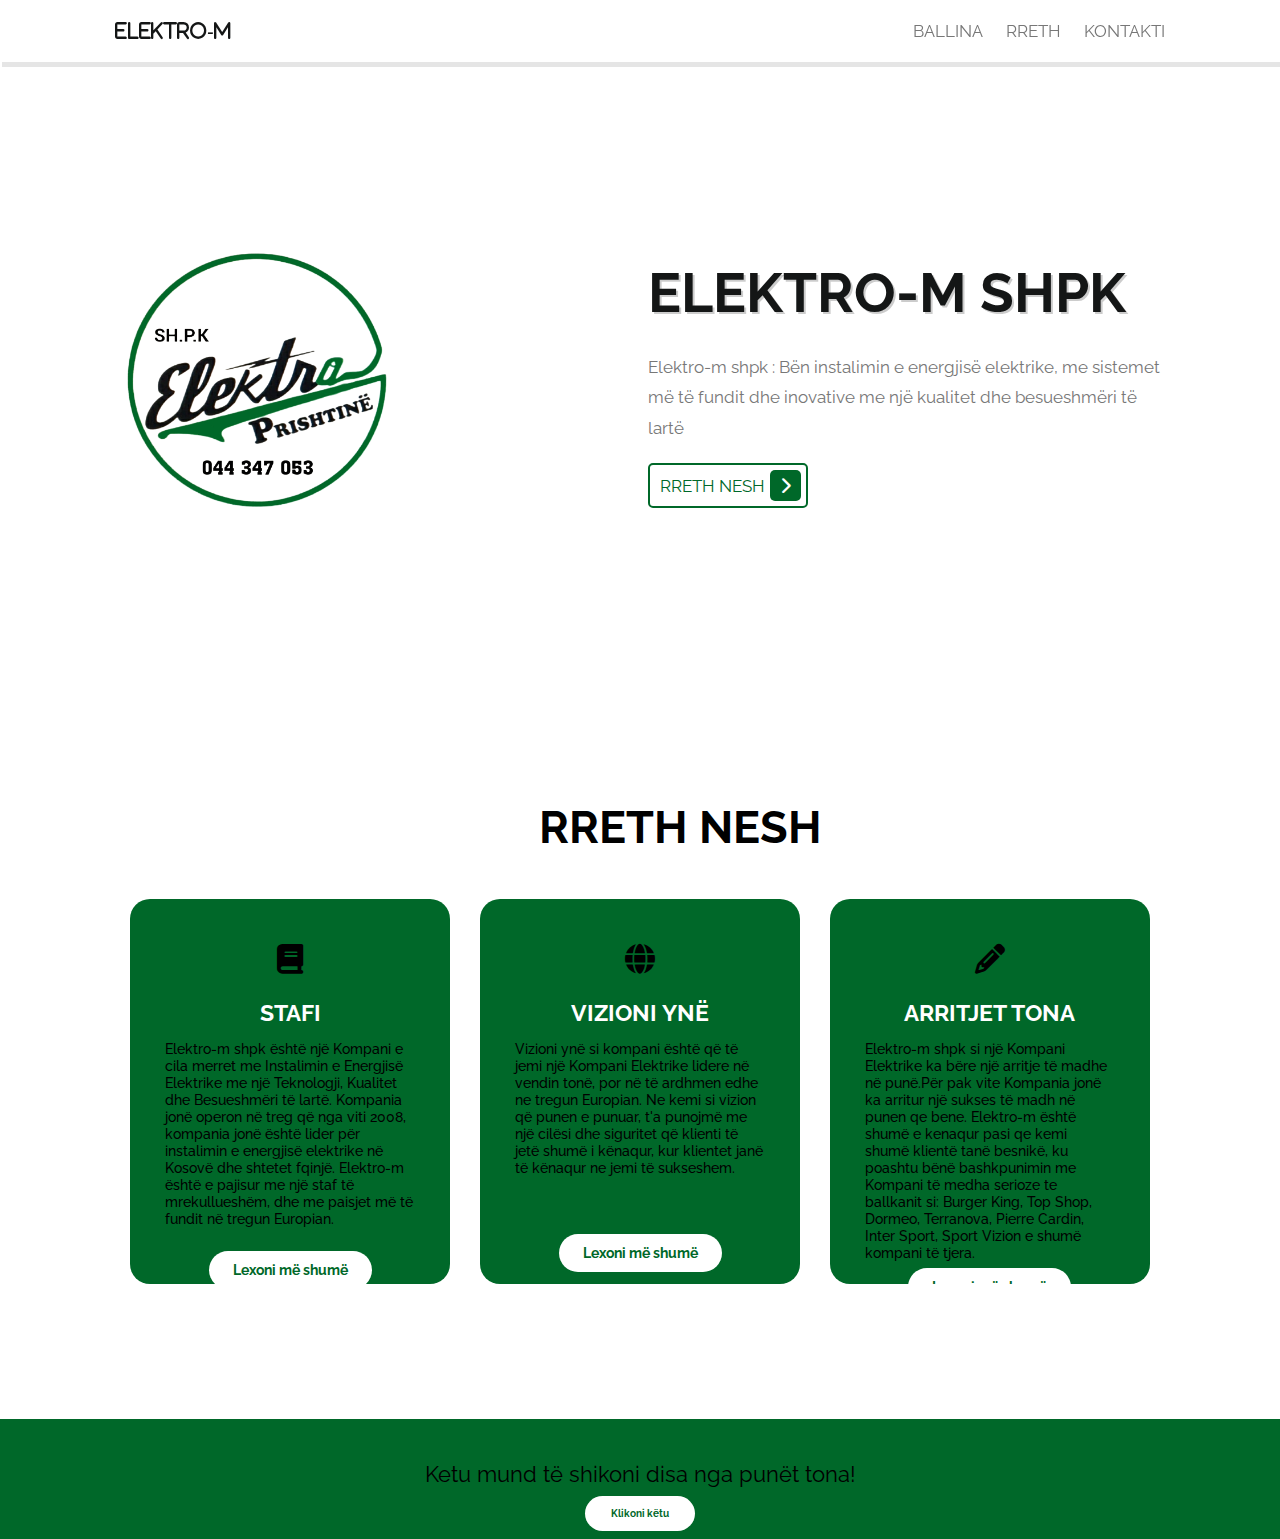
<file: index.html>
<!DOCTYPE html>
<html lang="en">
<head>
    <meta charset="UTF-8">
    <meta http-equiv="X-UA-Compatible" content="IE=edge">
    <meta name="viewport" content="width=device-width, initial-scale=1.0">
    <title>ELEKTRO-M SHPK</title>
    <!-- font awesome cdn/link -->
    <link rel="stylesheet" href="https://cdnjs.cloudflare.com/ajax/libs/font-awesome/6.1.1/css/all.min.css">
    <!-- css file link -->
    <link rel="stylesheet" href="style.css">
</head>
<body>
      
    <!-- header -->

    <header class="header">
    <a href="#" class="logo"><i class="fa fas-bolt-lightning">ELEKTRO-M</i></a>

    <nav class="navbar">
    <a href="index.html">BALLINA</a>
    <a href="#about">RRETH</a>
    <a href="contact.html">KONTAKTI</a>
    </nav>

    <div id="menu-btn" class="fas fa-bars"></div>
    

    </header>

    <!-- end -->



    <!-- HOME SECTION -->

    <section class="home" id="home">
    <div class="image">
    <img src="image.png" >
    </div>

    <div class="container">
    <h3>ELEKTRO-M SHPK</h3>
    <p>Elektro-m shpk : Bën instalimin e energjisë elektrike, me sistemet më të fundit dhe inovative me një kualitet dhe besueshmëri të lartë</p>
    <a href="#about" class="btn">RRETH NESH<span class="fas fa-chevron-right"></span></a>
    </div>
    </section>

    
    <!-- ends -->

    <!-- START SECTION 2 -->
<section class="about" id="about">
   
<div class="service">
    <div class="container">
        <h2>RRETH NESH</h2>
    </div>
    <!-- STAFI -->
    <div class="box">
        <div class="card">
            <i class="fa-solid fa-book"></i>
            <h5>STAFI</h5>
            <div class="pra">
                <p>Elektro-m shpk është një Kompani e cila merret me Instalimin e Energjisë Elektrike me një Teknologji, Kualitet dhe Besueshmëri të lartë.
                    Kompania jonë operon në treg që nga viti 2008, kompania jonë është lider për instalimin e energjisë elektrike në Kosovë dhe shtetet fqinjë.
                    Elektro-m është e pajisur me një staf të mrekullueshëm, dhe me paisjet më të fundit në tregun Europian.
                    
                   </p>


                    <p style="text-align: center">
                        <br><br>
                    <a class="button" href="#">Lexoni më shumë</a></p>
            </div>
        </div>
<!-- VIZIONI -->
        <div class="card">
            <i class="fa-solid fa-globe"></i>
            <h5>VIZIONI YNË</h5>
            <div class="pra">
                <p>Vizioni ynë si kompani është që të jemi një Kompani Elektrike lidere në vendin tonë, por në të ardhmen edhe ne tregun Europian.
                Ne kemi si vizion që punen e punuar, t'a punojmë me një cilësi dhe siguritet që klienti të jetë shumë i kënaqur, kur klientet janë të kënaqur ne jemi të sukseshem.
                </p>
                    <p style="text-align: center">
                        <br><br><br><br>
                    <a class="button" href="#">Lexoni më shumë</a></p>
            </div>
        </div>
<!-- ARRITJE -->
        <div class="card">
            <i class="fa-solid fa-pencil"></i>
            <h5>ARRITJET TONA</h5>
            <div class="pra">
                <p> Elektro-m shpk si një Kompani Elektrike ka bëre një arritje të madhe në punë.Për pak vite Kompania jonë ka arritur një sukses të  
                    madh në punen qe bene.
                    Elektro-m është shumë e kenaqur pasi qe kemi shumë klientë tanë besnikë, ku poashtu bënë bashkpunimin me Kompani të medha serioze te 
                    ballkanit si: Burger King, Top Shop, Dormeo, Terranova, Pierre Cardin, Inter Sport, Sport Vizion e shumë kompani të tjera.
                    </p>
                    <p style="text-align: center">
                        <br>
                    <a class="button" href="#">Lexoni më shumë</a></p>
            </div>
        </div>
    </div>
</div>
</section>


<!-- fotot -->
<section class="fotot">
<div class="contact-me">
    <p class="para">Ketu mund të shikoni disa nga punët tona!</p>
    <br>
    <a class="button-two" href="image.html">Klikoni këtu</a>
</div>
</section>



    <!-- JS file link -->
    <script src="js/script.js"></script> 
    <!-- end -->

</body>
</html>
</file>
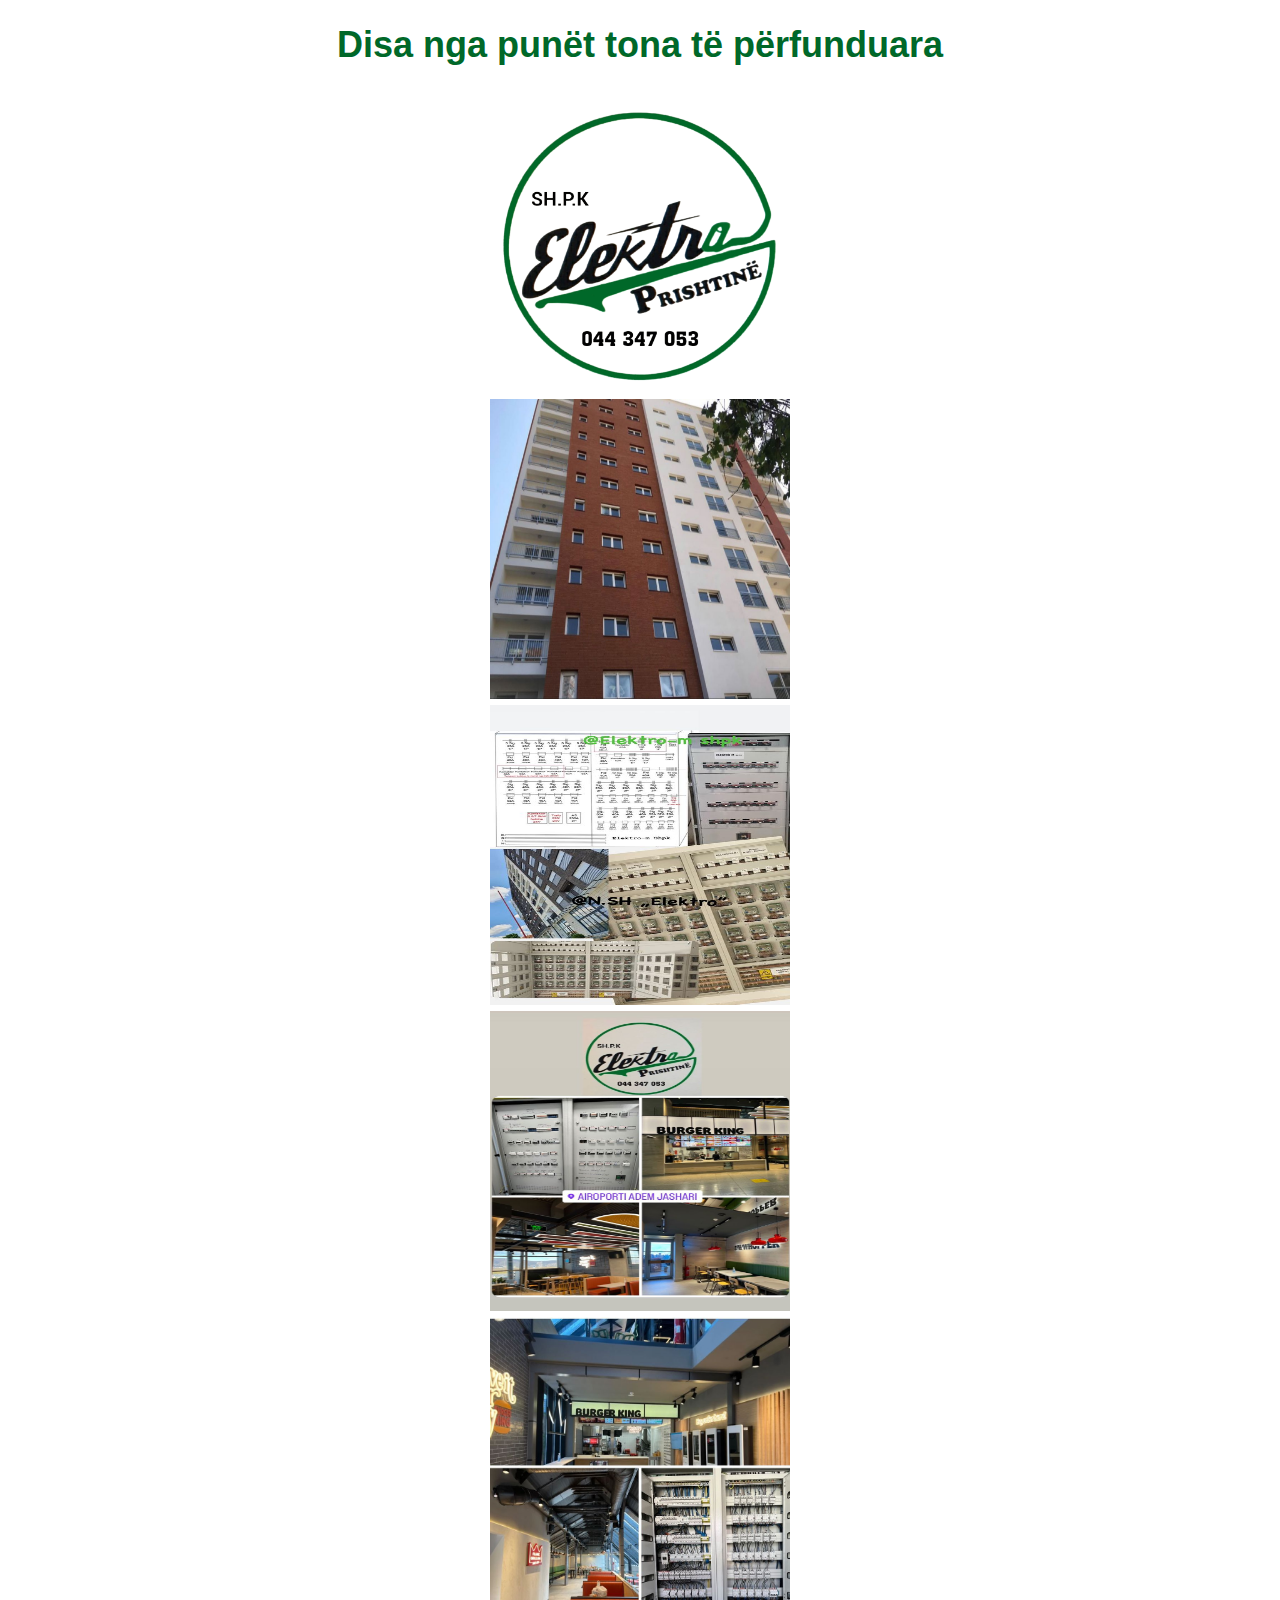
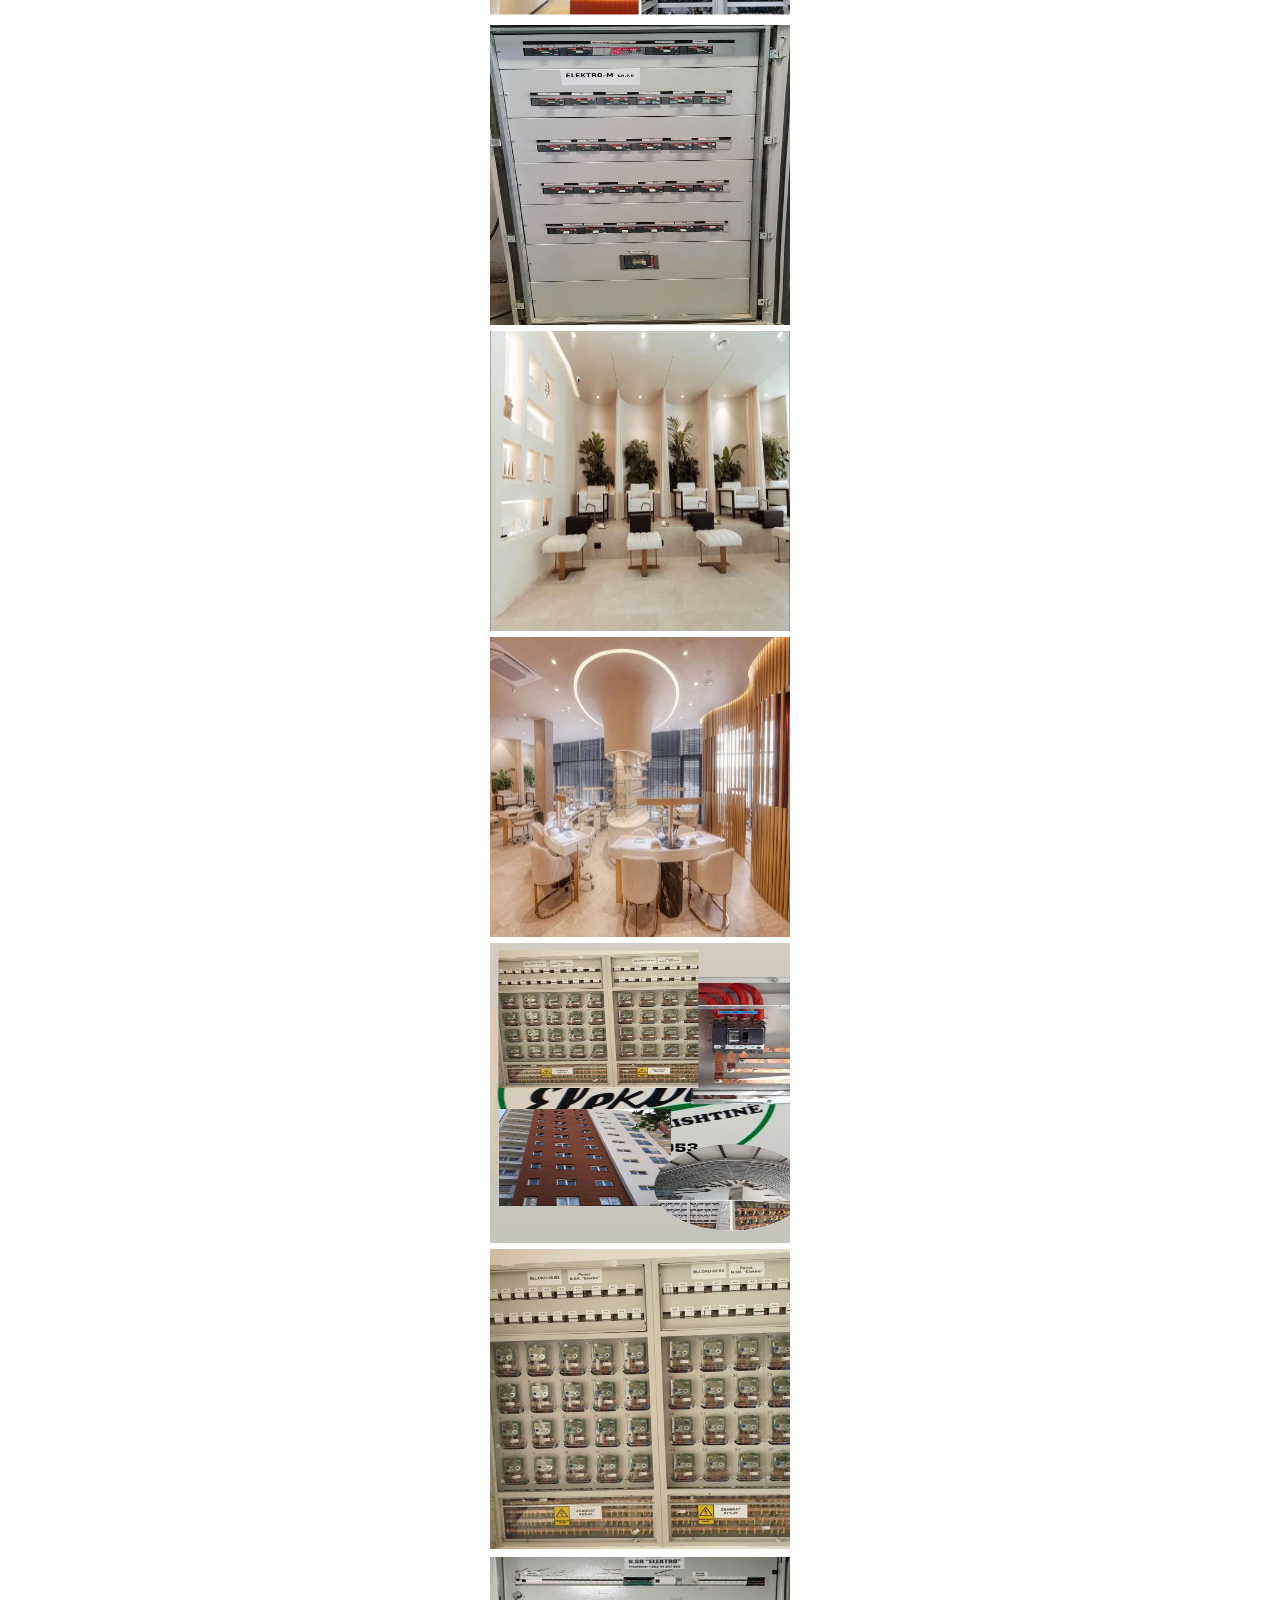
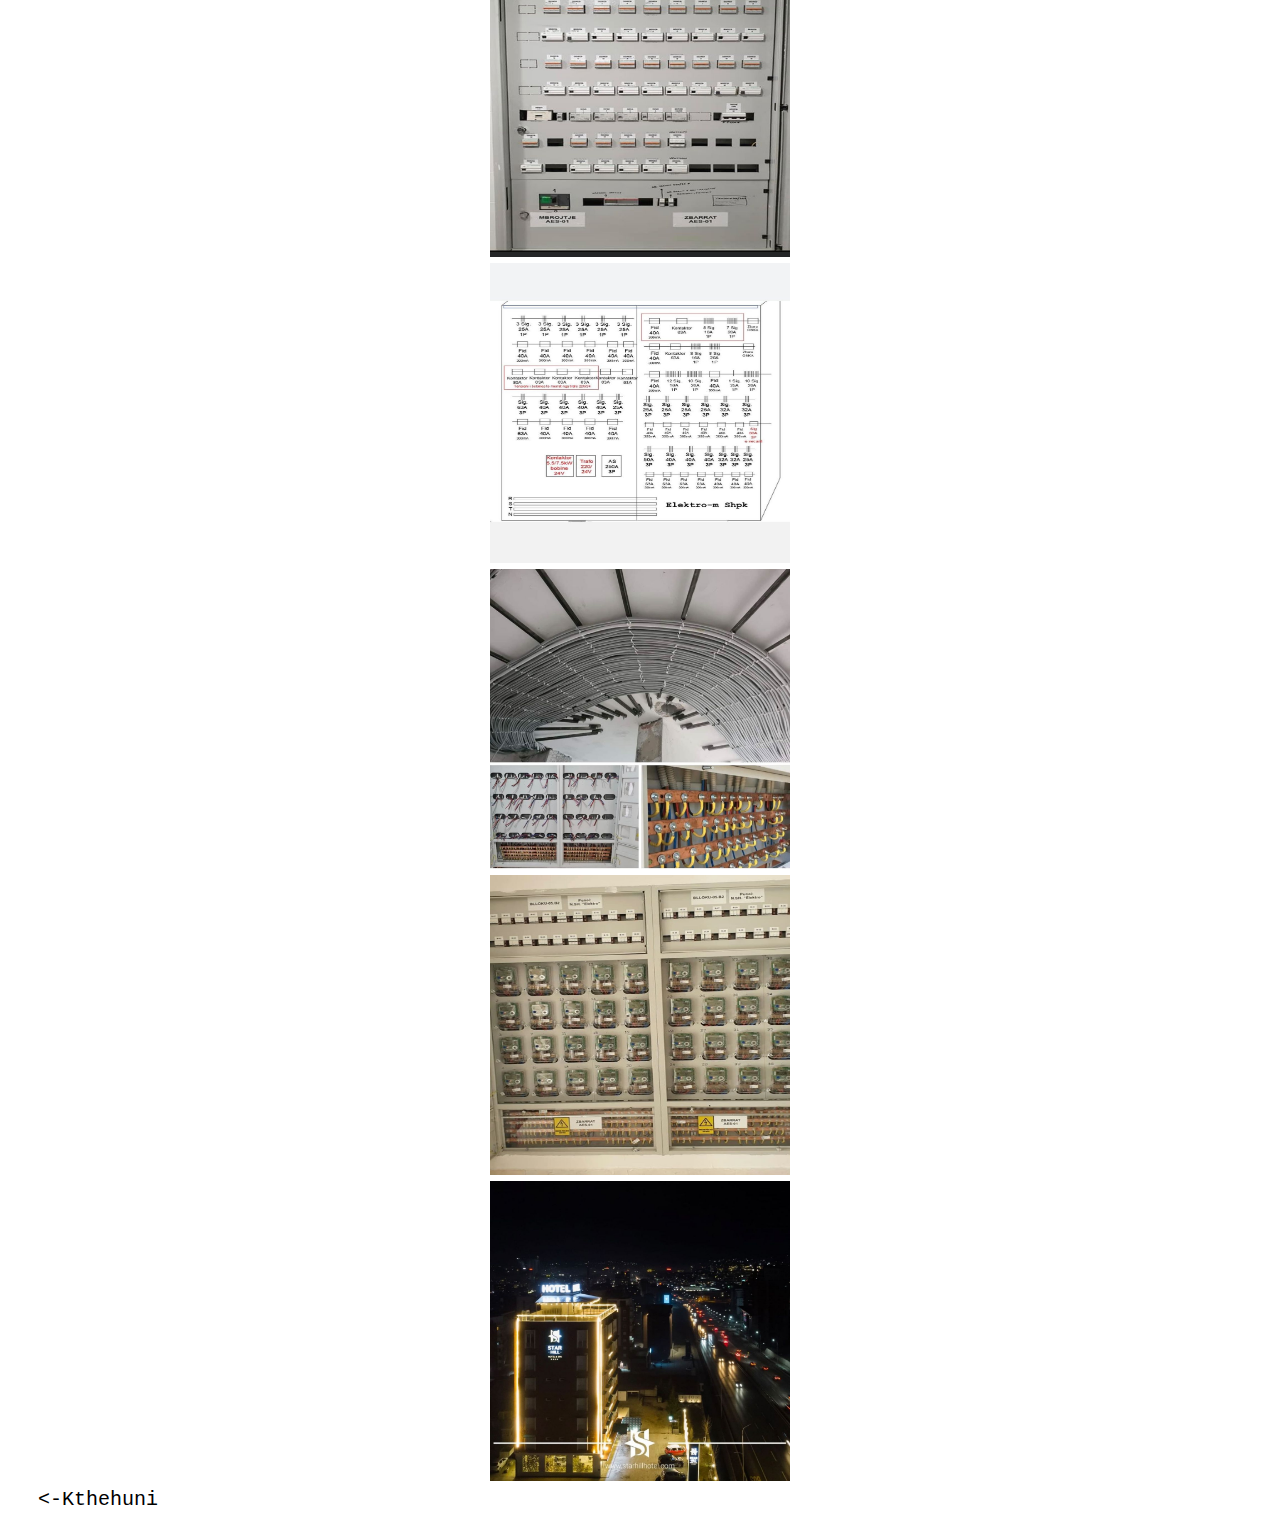
<file: image.html>
<!DOCTYPE html>
<html lang="en">
<head>
          <meta charset="UTF-8">
          <meta http-equiv="X-UA-Compatible" content="IE=edge">
          <meta name="viewport" content="width=device-width, initial-scale=1.0">
          <title>ELEKTRO-M SHPK</title>
          <!-- font awesome cdn/link -->
          <link rel="stylesheet" href="https://cdnjs.cloudflare.com/ajax/libs/font-awesome/6.1.1/css/all.min.css">
          <!-- css file link -->
          
          <style>
                    .kthehu{
                              font-size: 20px;
                              margin-left: 30px;
                              font-family: 'Courier New', Courier, monospace;
                              text-decoration: none;
                              color: black;
                    }
                    .container{
                        width: 100%;
                    }
                    .container tr td{
                        flex-direction: column;
                        display: block;
                    }
          </style>
</head>
<body>
    <div class="container">
      <font align="center" color="#006829" size="4" face="sans-serif">
          <h1>Disa nga punët tona të përfunduara</h1>
      </font>  
      
      <table align="center">
          <tr>
                    <td>
                              <img src="image.png" height="300" width="300">
                    </td>
                    <td>
                              <img src="img/banesa.jpg" height="300" width="300">
                    </td>
                    <td>
                              <img src="img/bashkfoto.jpg" height="300" width="300">
                    </td>
                    <td>
                              <img src="img/burgerair.jpg" height="300" width="300">
                    </td>
                    <td>
                              <img src="img/burgerramiz.jpg" height="300" width="300">
                    </td>
          </tr>
          <!-- part 2 -->
          <tr>
                    <td>
                              <img src="img/burgsig.jpg" height="300" width="300">
                    </td>
                    <td>
                              <img src="img/norifoto1.jpg" height="300" width="300">
                    </td>
                    <td>
                              <img src="img/norifoto2.jpg" height="300" width="300">
                    </td>
                    <td>
                              <img src="img/orbanskabll.jpg" height="300" width="300">
                    </td>
                    <td>
                              <img src="img/orm3.jpg" height="300" width="300">
                    </td>
          </tr>
          <!-- part3 -->
          <tr>
                    <td>
                              <img src="img/ormsig.jpg" height="300" width="300">
                    </td>
                    <td>
                              <img src="img/plansig.jpg" height="300" width="300">
                    </td>
                    <td>
                              <img src="img/pozhkabll.jpg" height="300" width="300">
                    </td>
                    <td>
                              <img src="img/pozhsig.jpg" height="300" width="300">
                    </td>
                    <td>
                              <img src="img/starhill.jpg" height="300" width="300">
                    </td>
          </tr>
          

      </table>

      <a class="kthehu" href="index.html"><-Kthehuni</a>
    </div>
</body>
</html>
</file>
<file: style.css>
@import url('https://fonts.googleapis.com/css2?family=Barlow+Condensed:ital,wght@0,100;0,200;0,400;0,500;0,700;0,900;1,100&family=Fira+Sans:wght@100;200;600&family=Lobster&family=Montserrat+Alternates:ital,wght@0,100;0,200;0,300;0,400;0,500;0,600;0,900;1,700;1,900&family=Montserrat:ital,wght@0,100;0,300;0,500;0,600;1,900&family=Oxygen:wght@300;400;700&family=Poppins:wght@100;200;400&family=Quicksand:wght@300;500;600;700&family=Raleway:ital,wght@0,100;0,200;0,300;0,400;0,500;0,900;1,500&display=swap');

:root{
          --green:#006829;
          --black:#141616;
          --light-color:#777;
          --text-shadow:.2rem .2rem 0 rgba(0,0,0,.2);
          --border:.2rem solid var(--green);
}
/**/
*{
          font-family: 'Barlow Condensed', sans-serif;
          font-family: 'Fira Sans', sans-serif;
          font-family: 'Lobster', cursive;
          font-family: 'Montserrat', sans-serif;
          font-family: 'Montserrat Alternates', sans-serif;
          font-family: 'Oxygen', sans-serif;
          font-family: 'Poppins', sans-serif;
          font-family: 'Quicksand', sans-serif;
          font-family: 'Raleway', sans-serif;
          margin: 0;
          padding: 0;
          box-sizing: border-box;
          outline: none;
          border: none;
          /* text-transform: capitalize; */ 
          transition: all .2s ease-out;
          text-decoration: none;
}
/*  */
html{
          font-size: 62.5%;
          overflow-x: hidden;
          scroll-padding-top: 7rem;
          scroll-behavior: smooth;
}
/*  */
section{
          padding: 2rem 9%;
}
/*  */

.header{
          padding: 2rem 9%;
          position: fixed;
          top: 0;
          left: 0;
          right:0;
          z-index: 1000;
          box-shadow: 0.2rem 0.5rem rgba(0,0,0,.1);
          align-items: center;
          display: flex;
          justify-content: space-between;
          background: #fff;

}

.header .logo{
          font-size: 1.9rem;
          color: var(--black);
}
/*  */
.header .navbar a{
          font-size: 1.7rem;
          color: var(--light-color);
          margin-left: 2rem;

}
/*  */
.header .navbar a:hover{
          color: #16a086;               
}
/*  */
#menu-btn{
          font-size: 2.5rem;
          border-radius: .5rem;
          background: #eee;
          color: #16a086;
          padding: 1rem 1.5rem;
          cursor: pointer;
          display: none;
}
/*  */
.home{
          display: flex;
          align-items: center;
          flex-wrap: wrap;
          gap: 1.5rem;
          padding-top: 8rem;
          width: 100%;
}
.about{
            display: flex;
            align-items: center;
            flex-wrap: wrap;
            gap: 1.5rem;
            padding-top: 13rem;
}
/*  */
.home .image{
          flex: 1 1 45rem;
}
.home .image img{
          width: 55%;
          margin-top: 30%;
}
.home .container{
          flex: 1 1 45rem;
}
.home .container h3{
          font-size: 5.5rem;
          color: var(--black);
          line-height: 1.8;
          text-shadow: var(--text-shadow);
          margin-top: 150px;
}

.home .container p{
          font-size: 1.7rem;
          color: var(--light-color);
          line-height: 1.8;
          padding: 1rem 0;
}

.btn{
          display: inline-block;
          margin-top: 1rem;
          padding: .5rem;
          padding-left: 1rem;
          border: var(--border);
          border-radius: .5rem;
          box-shadow: var(--box-shadow);
          color: var(--green);
          cursor: pointer;
          font-size: 1.7rem;

}
.btn span{
          padding: .7rem 1rem;
          border-radius: .5rem;
          background: var(--green);
          color: #fff;
          margin-left: .5rem;

}

.btn:hover{
          background: var(--green);
          color: #fff;

}

.btn:hover span{
          color: var(--green);
          background: #fff;
          margin-left: 1rem;
}

.service{
          background: white;
          width: 100%;
          padding: 100px 0px;
}

.container h2{
          color: black;
          font-size: 45px;
          width: 1130px;
          margin: 30px auto;
          text-align: center;
}

.box{
          display: flex;
          justify-content: center;
          align-items: center;
          min-height: 400px;
}

.card{
          height: 385px;
          width: 340px;
          padding: 20px 35px;
          background: #006829;
          border-radius: 20px;
          margin: 15px;
          position: relative;
          overflow: hidden;
          text-align: center;
}

.card i{
          font-size: 30px;
          display: block;
          text-align: center;
          margin: 25px 0px;
          color: black;
}

h5{
          color: white;
          font-size: 23px;
          margin-bottom: 15px;
}

.pra{
          color: black;
          font-size: 14px;
          line-height: 17px;
          margin-bottom: 25px;
          text-align: left;
          font-weight: 500 ;
}

.card .button{
          background-color: white;
          color: #006829;
          text-decoration: none;
          border: 2px solid transparent;
          font-weight: bold;
          padding: 9px 22px;
          border-radius: 30px;
          transition: .4s;
          margin-top: 20px;
}

.card .button:hover{
          background-color: transparent;
          border: 2px solid black;
          cursor: pointer;
          color: white;
}
.fotot{
          width: 100%;
          background-color: #006829;
          color: black;
          text-align: center;
         
         
         
}
.para{
          font-size: 22px;
          margin-top: 12px;
          padding: 10px;
}
.button-two{
          background-color: white;
          color: #006829;
          text-decoration: none;
          border: 2px solid transparent;
          font-weight: bold;
          padding: 10px 24px;
          border-radius: 30px;
          transition: .4s;
          margin-top: 23px;

}






/* media screen */
@media (max-width:991px){
          html{
                    font-size: 55%;
          }   

          .header{
                    padding: 2rem;
          }
          .image{
                    margin-top: 40px;
          }
          .container h3{
                    font-size: 20px;


          }
          section{
                    padding: 2rem;
          }
          .service{
                    flex-direction: column;
          }
          .container h2{
                    text-align: center;
                    font-size: 27px;
                    width: 100%;
          }
                    
          .box{
                    display: block;
          }
          
          
          



}

@media (max-width:768px){
          #menu-btn{
                    display: initial;
          }
          .header .navbar{
                    position: absolute;
                    top: 115%;
                    right: 2rem;
                    border-radius: .5rem;
                    box-shadow: var(--box-shadow);
                    width: 30rem;
                    border: var(--border);
                    background: #fff;
                    transform: scale(0);
                    opacity: 0;
                    transform-origin:top right ;
                    transition: none;
          }

          .header .navbar.active{
                    transform: scale(1);
                    opacity: 1;
                    transition: .1s ease-out;
          }

          .header .navbar a{
                    font-size: 2rem;
                    display: block;
                    margin: 2.5rem;
          }
          .image{
                    margin-top: 40px;
          }
          .container h3{
                    font-size: 20px;
          }
          .service{
                    flex-direction: column;
          }
          .container h2{
                    text-align: center;
                    font-size: 27px;
                    width: 100%;
          }
          .box{
                    display: block;
          }
          
        
        
        
        
          
          
          
          
          



}

@media (max-width:450px){
          html{
                    font-size: 50%;
          }  
          .image{
                    margin-top: 40px;
          }
          .container h3{
                    font-size: 20px;
          }

          .service{
                    flex-direction: column;
          }
          .container h2{
                    text-align: center;
                    font-size: 27px;
                    width: 100%;
          }

          .box{
                    display: block;
          }
          

          

}
</file>
